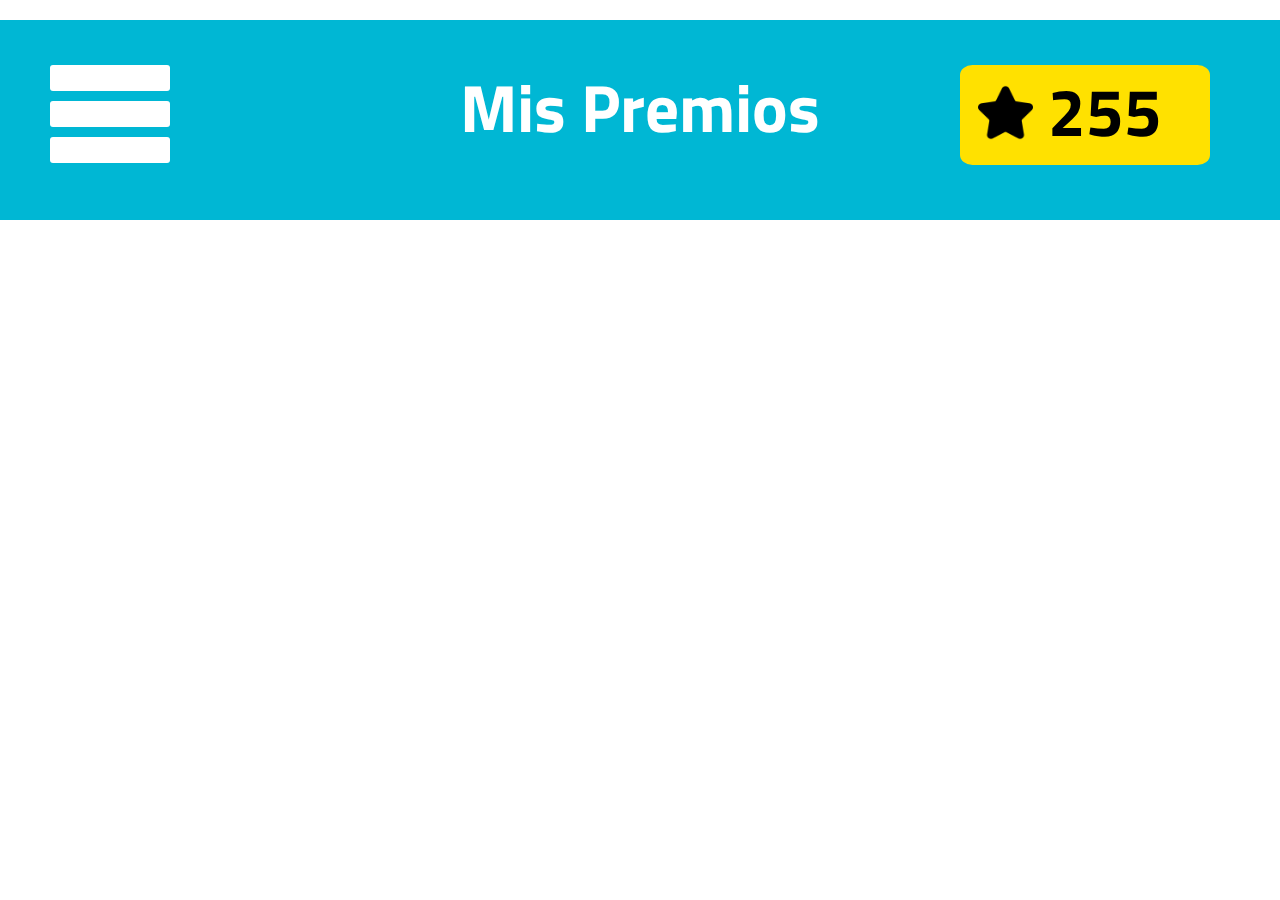
<file: Mis Premios/index.html>
<!DOCTYPE html>
<html lang="en">
<head>
    <meta charset="UTF-8">
    <meta name="viewport" content="width=device-width, initial-scale=1.0">
    <meta http-equiv="X-UA-Compatible" content="ie=edge">
    <link rel="stylesheet" href="main.css">
    <link rel="stylesheet" href="https://maxcdn.bootstrapcdn.com/bootstrap/3.3.7/css/bootstrap.min.css" integrity="sha384-BVYiiSIFeK1dGmJRAkycuHAHRg32OmUcww7on3RYdg4Va+PmSTsz/K68vbdEjh4u" crossorigin="anonymous">
    <link href="https://fonts.googleapis.com/css?family=Titillium+Web:200,200i,300,300i,400,400i,600,600i,700,700i,900" rel="stylesheet">
    <script type="text/javascript" src="../Mis Premios/bower.json"></script>
    <script type="text/javascript" src="../Mis Premios/main.js"></script>
    <script src="https://ajax.googleapis.com/ajax/libs/jquery/3.3.1/jquery.min.js"></script>
    <script src="https://maxcdn.bootstrapcdn.com/bootstrap/3.3.7/js/bootstrap.min.js"></script>
    <title>App Reciclaje</title>
</head>
<body>
    <div class="header" style="background-color: #00b7d4; height: 200px;">
    <h1 class="MisPremios">Mis Premios</h1>
    <div class="Puntos" style="height: 100px; width: 250px;">
        <img src="../Mis Premios/star.png" class="Star" style="height: 80px">
        <h1 class="NumPuntos">255</h1>
    </div>
    <nav role="navigation">
            <div id="menuToggle">
                    <input type="checkbox" />
                    <span></span>
                    <span></span>
                    <span></span>
                    <ul id="menu">
                            <a href="../Retos/index.html"><li>Retos</li></a>
                            <a href="../Mis Retos/index.html"><li> Mis Retos</li></a>
                            <a href="../Premios/index.html"><li>Premios</li></a>
                            <a href="../Mis Premios/index.html"><li>Mis Premios</li></a>
                            <a href="../Perfil/index.html"><li>Perfil</li></a>
                          </ul>
                        </div>
                      </nav>
    </div>

</body>
</html>
</file>
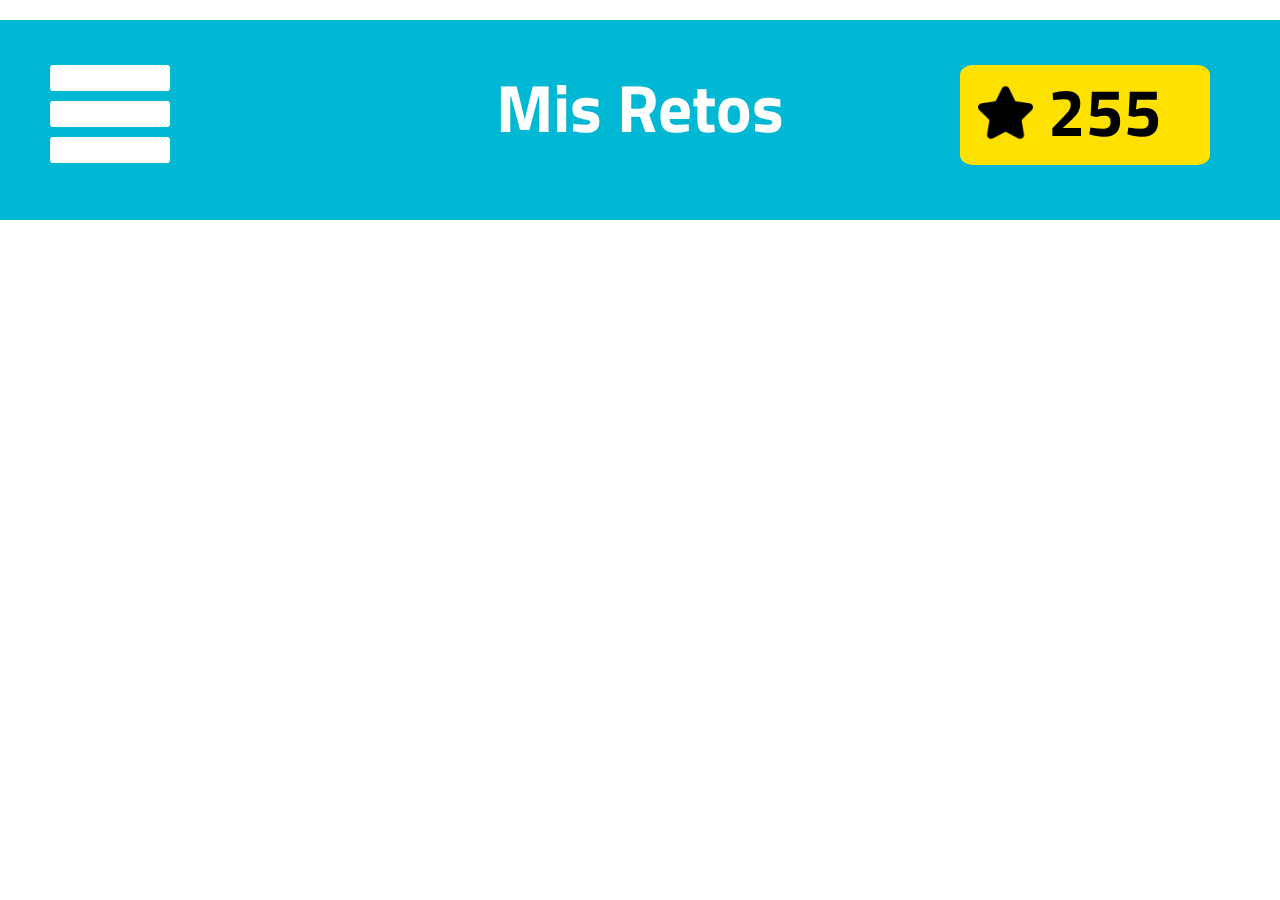
<file: Mis Retos/index.html>
<!DOCTYPE html>
<html lang="en">
<head>
    <meta charset="UTF-8">
    <meta name="viewport" content="width=device-width, initial-scale=1.0">
    <meta http-equiv="X-UA-Compatible" content="ie=edge">
    <link rel="stylesheet" href="main.css">
    <link rel="stylesheet" href="https://maxcdn.bootstrapcdn.com/bootstrap/3.3.7/css/bootstrap.min.css" integrity="sha384-BVYiiSIFeK1dGmJRAkycuHAHRg32OmUcww7on3RYdg4Va+PmSTsz/K68vbdEjh4u" crossorigin="anonymous">
    <link href="https://fonts.googleapis.com/css?family=Titillium+Web:200,200i,300,300i,400,400i,600,600i,700,700i,900" rel="stylesheet">
    <script type="text/javascript" src="../Mis Retos/bower.json"></script>
    <script type="text/javascript" src="../Mis Retos/main.js"></script>
    <script src="https://ajax.googleapis.com/ajax/libs/jquery/3.3.1/jquery.min.js"></script>
    <script src="https://maxcdn.bootstrapcdn.com/bootstrap/3.3.7/js/bootstrap.min.js"></script>
    <title>App Reciclaje</title>
</head>
<body>
    <div class="header" style="background-color: #00b7d4; height: 200px;">
    <h1 class="MisRetos">Mis Retos</h1>
    <div class="Puntos" style="height: 100px; width: 250px;">
        <img src="../Mis Retos/star.png" class="Star" style="height: 80px">
        <h1 class="NumPuntos">255</h1>
    </div>
    <nav role="navigation">
            <div id="menuToggle">
                    <input type="checkbox" />
                    <span></span>
                    <span></span>
                    <span></span>
                    <ul id="menu">
                            <a href="../Retos/index.html"><li>Retos</li></a>
                            <a href="../Mis Retos/index.html"><li> Mis Retos</li></a>
                            <a href="../Premios/index.html"><li>Premios</li></a>
                            <a href="../Mis Premios/index.html"><li>Mis Premios</li></a>
                            <a href="../Perfil/index.html"><li>Perfil</li></a>
                          </ul>
                        </div>
                      </nav>
    </div>

</body>
</html>
</file>
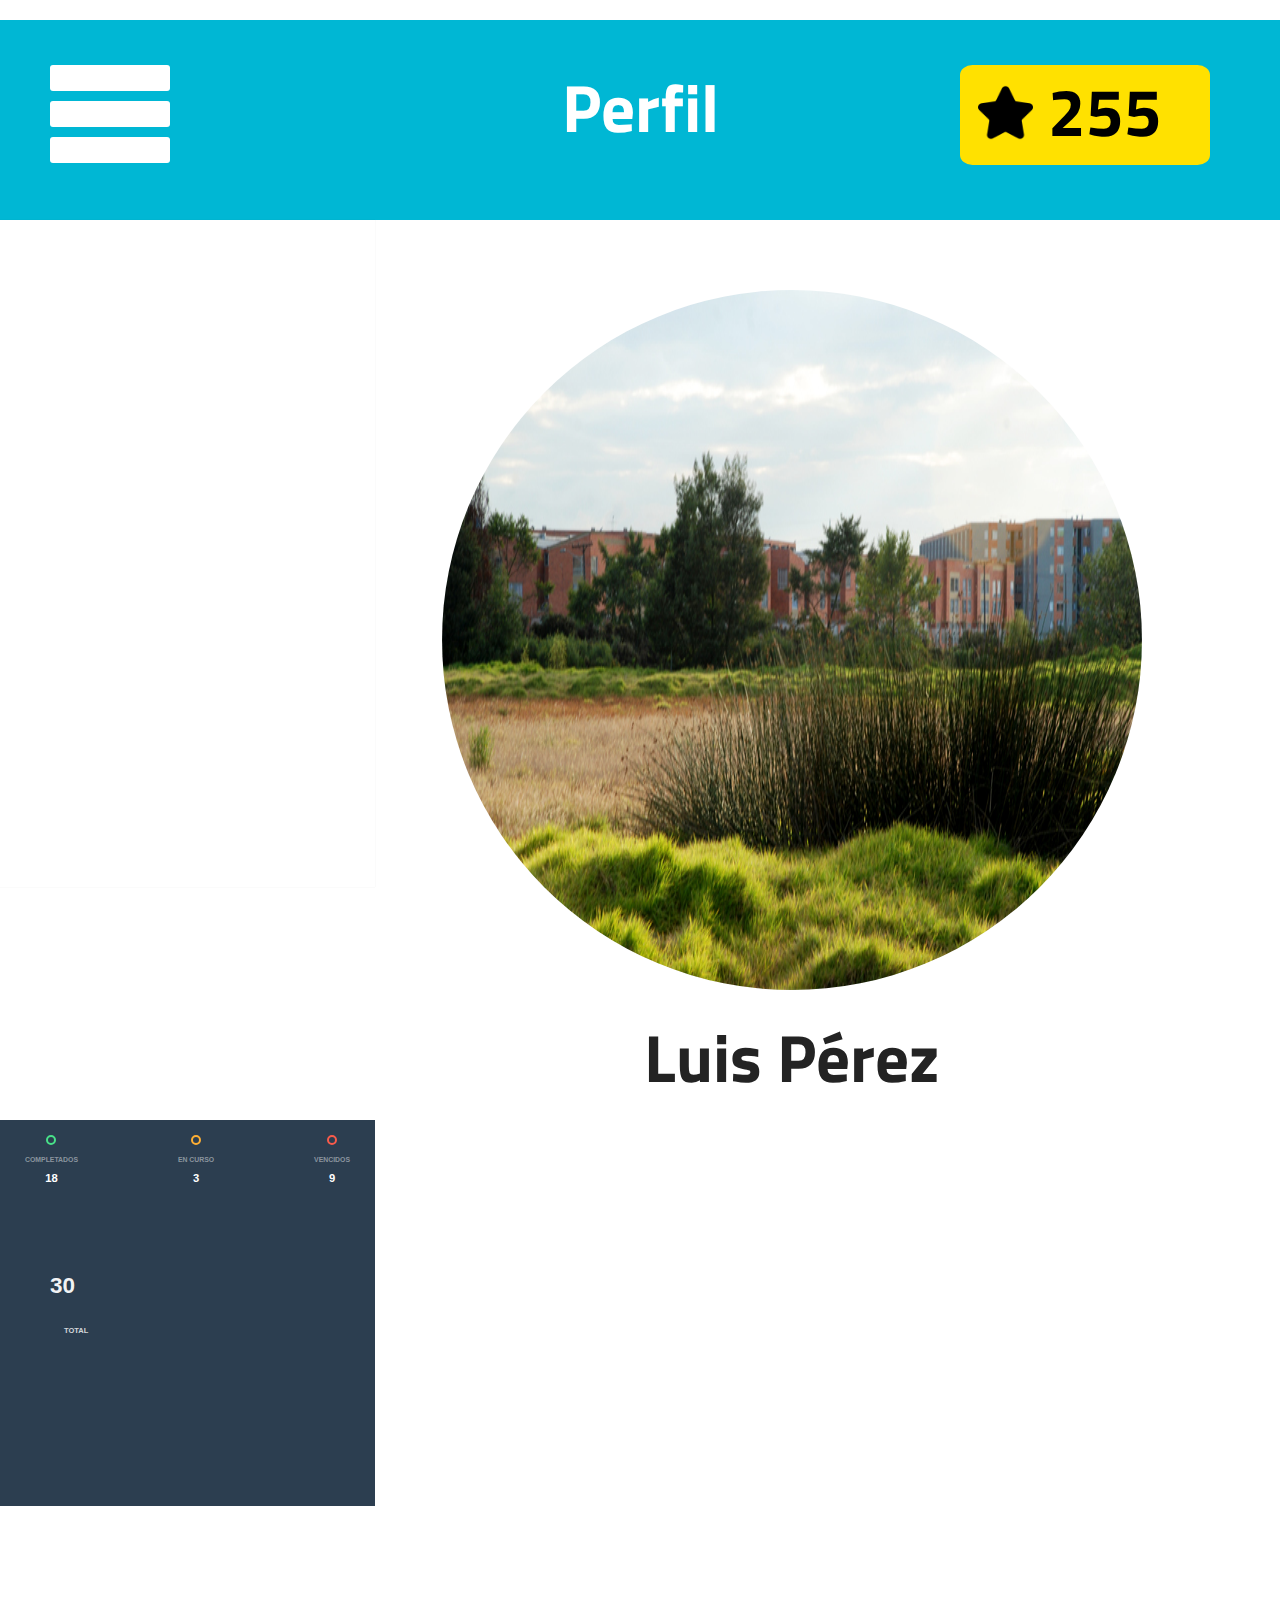
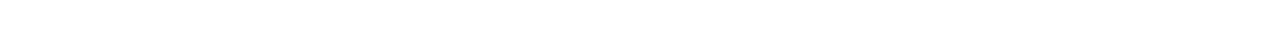
<file: Perfil/index.html>
<!DOCTYPE html>
<html lang="en">
<head>
    <meta charset="UTF-8">
    <meta name="viewport" content="width=device-width, initial-scale=1.0">
    <meta http-equiv="X-UA-Compatible" content="ie=edge">
    <link rel="stylesheet" href="main.css">
    <link rel="stylesheet" href="https://maxcdn.bootstrapcdn.com/bootstrap/3.3.7/css/bootstrap.min.css" integrity="sha384-BVYiiSIFeK1dGmJRAkycuHAHRg32OmUcww7on3RYdg4Va+PmSTsz/K68vbdEjh4u" crossorigin="anonymous">
    <link href="https://fonts.googleapis.com/css?family=Titillium+Web:200,200i,300,300i,400,400i,600,600i,700,700i,900" rel="stylesheet">
    <script type="text/javascript" src="../Perfil/bower.json"></script>
    <script type="text/javascript" src="../Perfil/main.js"></script>
    <script src="https://ajax.googleapis.com/ajax/libs/jquery/3.3.1/jquery.min.js"></script>
    <script src="https://maxcdn.bootstrapcdn.com/bootstrap/3.3.7/js/bootstrap.min.js"></script>
    <title>App Reciclaje</title>
</head>
<body>
    <div class="header" style="background-color: #00b7d4; height: 200px;">
    <h1 class="Perfil">Perfil</h1>
    <div class="Puntos" style="height: 100px; width: 250px;">
        <img src="../Perfil/star.png" class="Star" style="height: 80px">
        <h1 class="NumPuntos">255</h1>
    </div>
    <nav role="navigation">
            <div id="menuToggle">
                    <input type="checkbox" />
                    <span></span>
                    <span></span>
                    <span></span>
                    <ul id="menu">
                            <a href="../Retos/index.html"><li>Retos</li></a>
                            <a href="../Mis Retos/index.html"><li> Mis Retos</li></a>
                            <a href="../Premios/index.html"><li>Premios</li></a>
                            <a href="../Mis Premios/index.html"><li>Mis Premios</li></a>
                            <a href="../Perfil/index.html"><li>Perfil</li></a>
                          </ul>
                        </div>
                      </nav>
    </div>

    <div class="paper">
        <header class="main-header">
            <nav class="nav-bar">
                <a href="#" class="menu">
                    <svg class="icon">
                        <use xlink:href="#icon-menu"></use>
                    </svg>
                </a>
    
    
                <a href="#" class="edit">
                    <svg class="icon">
                        <use xlink:href="#icon-pencil"></use>
                    </svg>
                </a>
            </nav>
    
            <div class="profile-box">
                <img src="../Perfil/Jaboque2G.jpg" class="avatar">
    
                <span class="name">Luis Pérez</span>
    
                <span class="status">¡Esta semana ya llevas 5 retos!</span>
            </div>
        </header>
    
        <div class="home-container">
            <div class="status-bar">
                <div class="item">
                    <span class="circle -green"></span>
                    <span class="status">Completados</span>
                    <span class="number">18</span>
                </div>
    
                <div class="item">
                    <span class="circle -orange"></span>
                    <span class="status">En curso</span>
                    <span class="number">3</span>
                </div>
    
                <div class="item">
                    <span class="circle -red"></span>
                    <span class="status">Vencidos</span>
                    <span class="number">9</span>
                </div>
            </div>
    
            <div class="progress-bar">
                <span class="number">30</span>
                <span class="total">Total</span>
            </div>
    
            <div class="month-slide">
                <a href="#" class="button">
                    <svg class="icon">
                        <use xlink:href="#icon-arrow-left"></use>
                    </svg>
                </a>
    
                <span class="month">FEBRUARY</span>
    
                <a href="#" class="button">
                    <svg class="icon">
                        <use xlink:href="#icon-arrow-right"></use>
                    </svg>
                </a>
            </div>
        </div>
    </div>
    
    <svg style="position: absolute; width: 0; height: 0; overflow: hidden;" version="1.1" xmlns="http://www.w3.org/2000/svg" xmlns:xlink="http://www.w3.org/1999/xlink">
    <defs>
    <symbol id="icon-arrow-right" viewBox="0 0 24 24">
    <title>keyboard_arrow_right</title>
    <path class="path1" d="M8.578 16.359l4.594-4.594-4.594-4.594 1.406-1.406 6 6-6 6z"></path>
    </symbol>
    <symbol id="icon-arrow-left" viewBox="0 0 24 24">
    <title>keyboard_arrow_left</title>
    <path class="path1" d="M15.422 16.078l-1.406 1.406-6-6 6-6 1.406 1.406-4.594 4.594z"></path>
    </symbol>
    <symbol id="icon-menu" viewBox="0 0 24 24">
    <title>menu</title>
    <path class="path1" d="M3 5h18q0.414 0 0.707 0.293t0.293 0.707-0.293 0.707-0.707 0.293h-18q-0.414 0-0.707-0.293t-0.293-0.707 0.293-0.707 0.707-0.293zM3 17h18q0.414 0 0.707 0.293t0.293 0.707-0.293 0.707-0.707 0.293h-18q-0.414 0-0.707-0.293t-0.293-0.707 0.293-0.707 0.707-0.293zM3 11h18q0.414 0 0.707 0.293t0.293 0.707-0.293 0.707-0.707 0.293h-18q-0.414 0-0.707-0.293t-0.293-0.707 0.293-0.707 0.707-0.293z"></path>
    </symbol>
    <symbol id="icon-pencil" viewBox="0 0 16 16">
    <title>pencil</title>
    <path class="path1" d="M13.5 0c1.381 0 2.5 1.119 2.5 2.5 0 0.563-0.186 1.082-0.5 1.5l-1 1-3.5-3.5 1-1c0.418-0.314 0.937-0.5 1.5-0.5zM1 11.5l-1 4.5 4.5-1 9.25-9.25-3.5-3.5-9.25 9.25zM11.181 5.681l-7 7-0.862-0.862 7-7 0.862 0.862z"></path>
    </symbol>
    </defs>
    </svg>
        
       
</div>
</body>
</html>
</file>
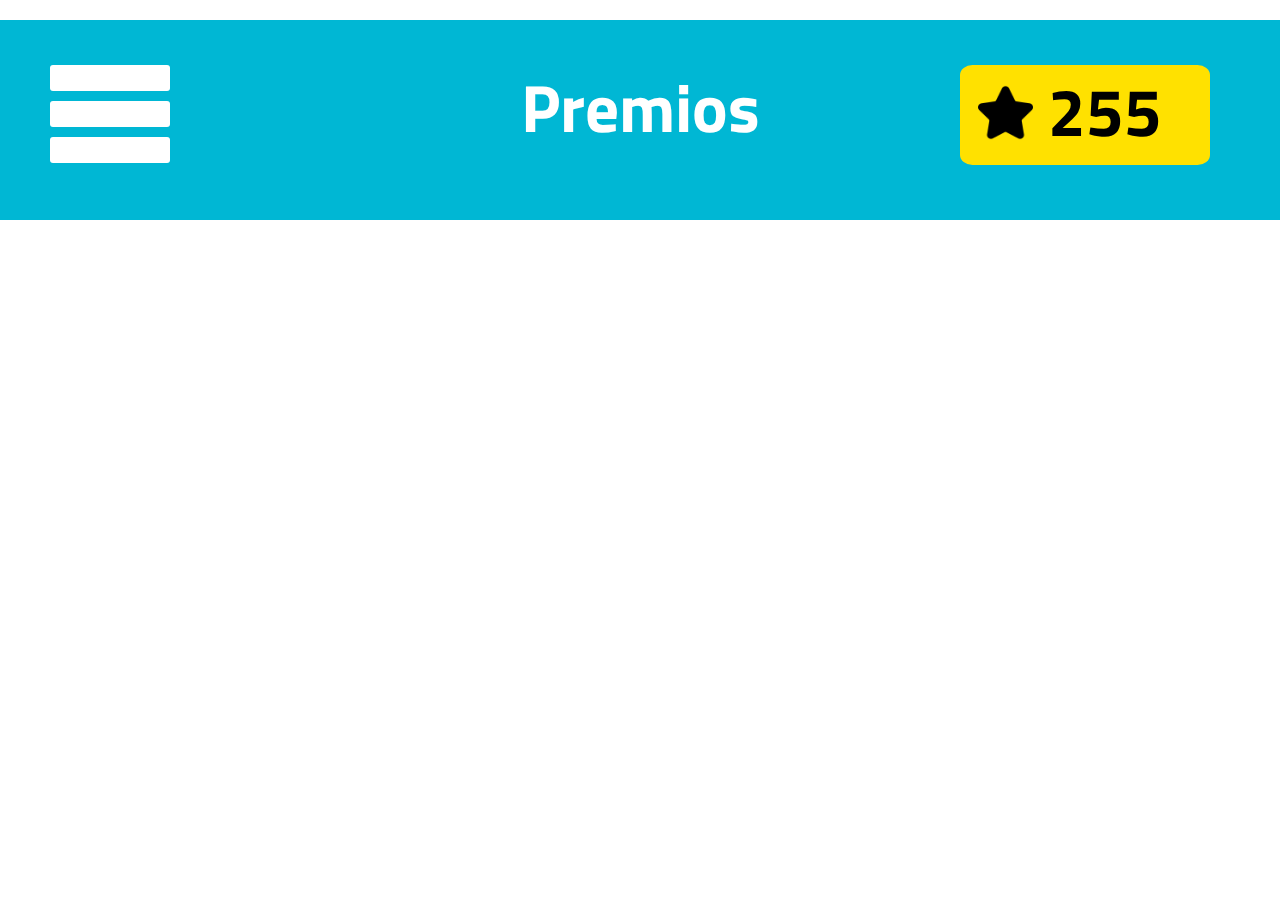
<file: Premios/index.html>
<!DOCTYPE html>
<html lang="en">
<head>
    <meta charset="UTF-8">
    <meta name="viewport" content="width=device-width, initial-scale=1.0">
    <meta http-equiv="X-UA-Compatible" content="ie=edge">
    <link rel="stylesheet" href="main.css">
    <link rel="stylesheet" href="https://maxcdn.bootstrapcdn.com/bootstrap/3.3.7/css/bootstrap.min.css" integrity="sha384-BVYiiSIFeK1dGmJRAkycuHAHRg32OmUcww7on3RYdg4Va+PmSTsz/K68vbdEjh4u" crossorigin="anonymous">
    <link href="https://fonts.googleapis.com/css?family=Titillium+Web:200,200i,300,300i,400,400i,600,600i,700,700i,900" rel="stylesheet">
    <script type="text/javascript" src="../Premios/bower.json"></script>
    <script type="text/javascript" src="../Premios/main.js"></script>
    <script src="https://ajax.googleapis.com/ajax/libs/jquery/3.3.1/jquery.min.js"></script>
    <script src="https://maxcdn.bootstrapcdn.com/bootstrap/3.3.7/js/bootstrap.min.js"></script>
    <title>App Reciclaje</title>
</head>
<body>
    <div class="header" style="background-color: #00b7d4; height: 200px;">
    <h1 class="Premios">Premios</h1>
    <div class="Puntos" style="height: 100px; width: 250px;">
        <img src="../Premios/star.png" class="Star" style="height: 80px">
        <h1 class="NumPuntos">255</h1>
    </div>
    <nav role="navigation">
            <div id="menuToggle">
                    <input type="checkbox" />
                    <span></span>
                    <span></span>
                    <span></span>
                    <ul id="menu">
                            <a href="../Retos/index.html"><li>Retos</li></a>
                            <a href="../Mis Retos/index.html"><li> Mis Retos</li></a>
                            <a href="../Premios/index.html"><li>Premios</li></a>
                            <a href="../Mis Premios/index.html"><li>Mis Premios</li></a>
                            <a href="../Perfil/index.html"><li>Perfil</li></a>
                          </ul>
                        </div>
                      </nav>
    </div>

</body>
</html>
</file>
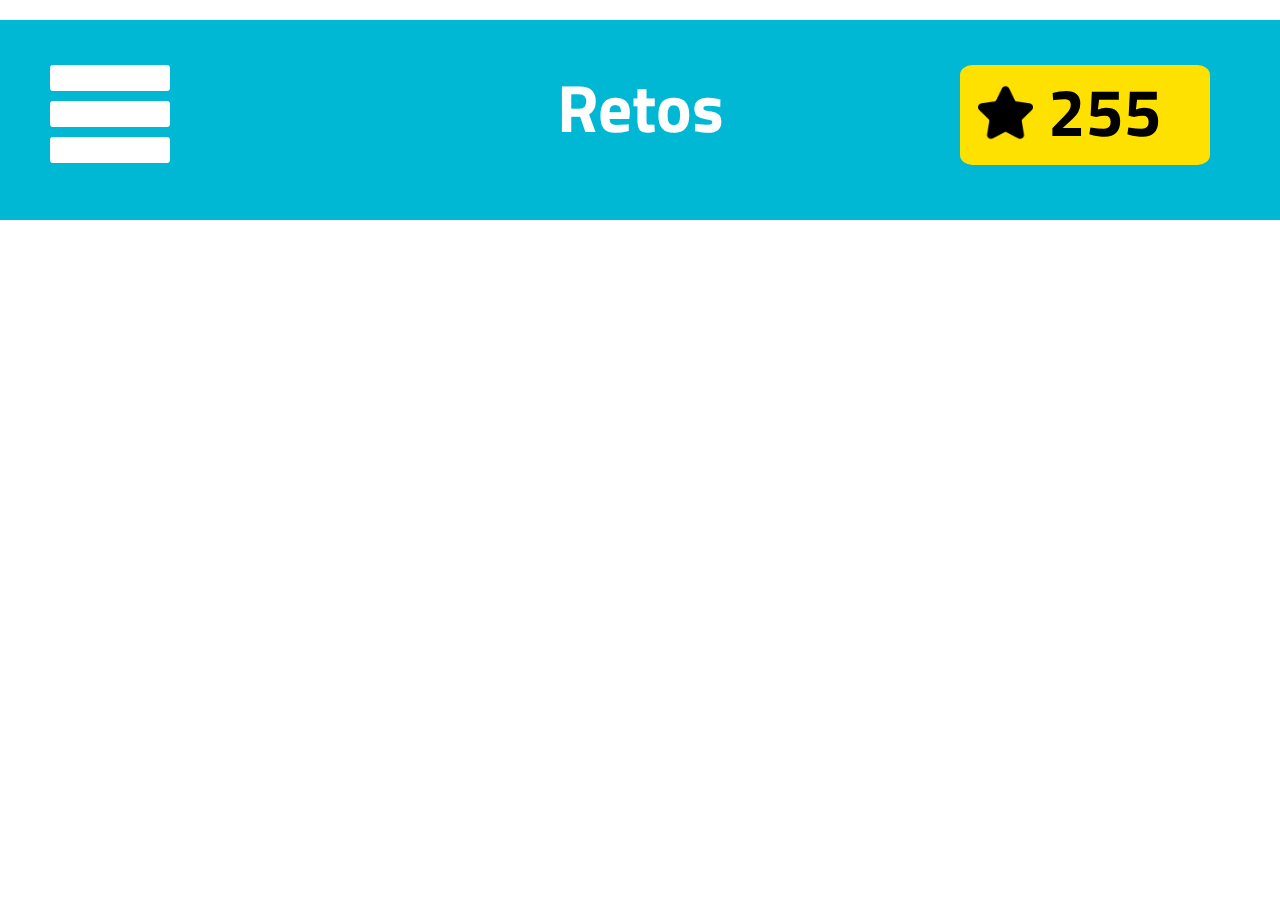
<file: Retos/index.html>
<!DOCTYPE html>
<html lang="en">
<head>
    <meta charset="UTF-8">
    <meta name="viewport" content="width=device-width, initial-scale=1.0">
    <meta http-equiv="X-UA-Compatible" content="ie=edge">
    <link rel="stylesheet" href="main.css">
    <link rel="stylesheet" href="https://maxcdn.bootstrapcdn.com/bootstrap/3.3.7/css/bootstrap.min.css" integrity="sha384-BVYiiSIFeK1dGmJRAkycuHAHRg32OmUcww7on3RYdg4Va+PmSTsz/K68vbdEjh4u" crossorigin="anonymous">
    <link href="https://fonts.googleapis.com/css?family=Titillium+Web:200,200i,300,300i,400,400i,600,600i,700,700i,900" rel="stylesheet">
    <script type="text/javascript" src="../Retos/bower.json"></script>
    <script type="text/javascript" src="../Retos/main.js"></script>
    <script src="https://ajax.googleapis.com/ajax/libs/jquery/3.3.1/jquery.min.js"></script>
    <script src="https://maxcdn.bootstrapcdn.com/bootstrap/3.3.7/js/bootstrap.min.js"></script>
    <title>App Reciclaje</title>
</head>
<body>
    <div class="header" style="background-color: #00b7d4; height: 200px;">
    <h1 class="Retos">Retos</h1>
    <div class="Puntos" style="height: 100px; width: 250px;">
        <img src="../Retos/star.png" class="Star" style="height: 80px">
        <h1 class="NumPuntos">255</h1>
    </div>
    <nav role="navigation">
            <div id="menuToggle">
                    <input type="checkbox" />
                    <span></span>
                    <span></span>
                    <span></span>
                    <ul id="menu">
                            <a href="../Retos/index.html"><li>Retos</li></a>
                            <a href="../Mis Retos/index.html"><li> Mis Retos</li></a>
                            <a href="../Premios/index.html"><li>Premios</li></a>
                            <a href="../Mis Premios/index.html"><li>Mis Premios</li></a>
                            <a href="../Perfil/index.html"><li>Perfil</li></a>
                          </ul>
                        </div>
                      </nav>
    </div>

</body>
</html>
</file>
<file: Mis Premios/main.css>
.MisPremios {
    font-family: 'Titillium Web', sans-serif;
    font-weight: bold;
    text-align: center;
    color: white;
    font-size: 50pt;
    position: relative;
    vertical-align: super;
    padding-top: 4%;
}

.Puntos {
    border-top-right-radius: 5% 10%;
    border-top-left-radius: 5% 10%;
    border-bottom-right-radius: 5% 10%;
    border-bottom-left-radius: 5% 10%;
    background-color: #ffe100;
    position: relative;
    vertical-align: super;
    left: 75%;
    bottom: 45%;
}

.Star {
    position: relative;
    left: 7%;
    padding-top: 10%;
    bottom: 5px;
}

.NumPuntos {
    font-family: 'Titillium Web', sans-serif;
    font-weight: Bold;
    color: black;
    font-size: 50pt;
    position: relative;
    left: 35%;
    bottom: 90%;
}

body
{
  margin: 0;
  padding: 0;
  background: #232323;
  color: #cdcdcd;
  font-family: 'Titillium Web', sans-serif;
  font-weight: bold;
}

a
{
  text-decoration: none;
  color: #191919;
  
  transition: color 0.3s ease;
}

a:hover
{
  color: tomato;
}

#menuToggle
{
  display: block;
  position: relative;
  bottom: 150px;
  left: 50px;
  
  z-index: 1;
  
  -webkit-user-select: none;
  user-select: none;
}

#menuToggle input
{
  display: block;
  width: 60px;
  height: 52px;
  position: absolute;
  top: -7px;
  left: -5px;
  
  cursor: pointer;
  
  opacity: 0; /* hide this */
  z-index: 2; /* and place it over the hamburger */
  
  -webkit-touch-callout: none;
}


#menuToggle span
{
  display: block;
  width: 120px;
  height: 26px;
  margin-bottom: 10px;
  position: relative;
  bottom: 40px;
  
  background: white;
  border-radius: 3px;
  
  z-index: 1;
  
  transform-origin: 4px 0px;
  
  transition: transform 0.5s cubic-bezier(0.77,0.2,0.05,1.0),
              background 0.5s cubic-bezier(0.77,0.2,0.05,1.0),
              opacity 0.55s ease;
}

#menuToggle span:first-child
{
  transform-origin: 0% 0%;
}

#menuToggle span:nth-last-child(2)
{
  transform-origin: 0% 100%;
}

/* 
 * Transform all the slices of hamburger
 * into a crossmark.
 */
#menuToggle input:checked ~ span
{
  opacity: 1;
  transform: rotate(45deg) translate(-2px, -1px);
  background: #191919;
}

/*
 * But let's hide the middle one.
 */
#menuToggle input:checked ~ span:nth-last-child(3)
{
  opacity: 0;
  transform: rotate(0deg) scale(0.2, 0.2);
}

/*
 * Ohyeah and the last one should go the other direction
 */
#menuToggle input:checked ~ span:nth-last-child(2)
{
  transform: rotate(-45deg) translate(0, -1px);
}

/*
 * Make this absolute positioned
 * at the top left of the screen
 */
#menu
{
  position: absolute;
  width: 320px;
  margin: -100px 0 0 -50px;
  padding: 50px;
  padding-top: 125px;
  
  background: #00b7d4;
  opacity: 0.9;
  list-style-type: none;
  -webkit-font-smoothing: antialiased;
  /* to stop flickering of text in safari */
  
  transform-origin: 0% 0%;
  transform: translate(-100%, 0);
  
  transition: transform 0.5s cubic-bezier(0.77,0.2,0.05,1.0);
}

#menu li
{
  padding: 10px 0;
  font-size: 22px;
  font-family: 'Titillium Web', sans-serif;
  color: white;
  font-size-adjust: inherit;
  font-size: 30pt;
  text-decoration: none;
}

/*
 * And let's slide it in from the left
 */
#menuToggle input:checked ~ ul
{
  transform: none;
}
</file>
<file: Mis Retos/main.css>
.MisRetos {
    font-family: 'Titillium Web', sans-serif;
    font-weight: bold;
    text-align: center;
    color: white;
    font-size: 50pt;
    position: relative;
    vertical-align: super;
    padding-top: 4%;
}

.Puntos {
    border-top-right-radius: 5% 10%;
    border-top-left-radius: 5% 10%;
    border-bottom-right-radius: 5% 10%;
    border-bottom-left-radius: 5% 10%;
    background-color: #ffe100;
    position: relative;
    vertical-align: super;
    left: 75%;
    bottom: 45%;
}

.Star {
    position: relative;
    left: 7%;
    padding-top: 10%;
    bottom: 5px;
}

.NumPuntos {
    font-family: 'Titillium Web', sans-serif;
    font-weight: Bold;
    color: black;
    font-size: 50pt;
    position: relative;
    left: 35%;
    bottom: 90%;
}

body
{
  margin: 0;
  padding: 0;
  background: #232323;
  color: #cdcdcd;
  font-family: 'Titillium Web', sans-serif;
  font-weight: bold;
}

a
{
  text-decoration: none;
  color: #191919;
  
  transition: color 0.3s ease;
}

a:hover
{
  color: tomato;
}

#menuToggle
{
  display: block;
  position: relative;
  bottom: 150px;
  left: 50px;
  
  z-index: 1;
  
  -webkit-user-select: none;
  user-select: none;
}

#menuToggle input
{
  display: block;
  width: 60px;
  height: 52px;
  position: absolute;
  top: -7px;
  left: -5px;
  
  cursor: pointer;
  
  opacity: 0; /* hide this */
  z-index: 2; /* and place it over the hamburger */
  
  -webkit-touch-callout: none;
}


#menuToggle span
{
  display: block;
  width: 120px;
  height: 26px;
  margin-bottom: 10px;
  position: relative;
  bottom: 40px;
  
  background: white;
  border-radius: 3px;
  
  z-index: 1;
  
  transform-origin: 4px 0px;
  
  transition: transform 0.5s cubic-bezier(0.77,0.2,0.05,1.0),
              background 0.5s cubic-bezier(0.77,0.2,0.05,1.0),
              opacity 0.55s ease;
}

#menuToggle span:first-child
{
  transform-origin: 0% 0%;
}

#menuToggle span:nth-last-child(2)
{
  transform-origin: 0% 100%;
}

/* 
 * Transform all the slices of hamburger
 * into a crossmark.
 */
#menuToggle input:checked ~ span
{
  opacity: 1;
  transform: rotate(45deg) translate(-2px, -1px);
  background: white;
}

/*
 * But let's hide the middle one.
 */
#menuToggle input:checked ~ span:nth-last-child(3)
{
  opacity: 0;
  transform: rotate(0deg) scale(0.2, 0.2);
}

/*
 * Ohyeah and the last one should go the other direction
 */
#menuToggle input:checked ~ span:nth-last-child(2)
{
  transform: rotate(-45deg) translate(0, -1px);
}

/*
 * Make this absolute positioned
 * at the top left of the screen
 */
#menu
{
  position: absolute;
  width: 320px;
  margin: -100px 0 0 -50px;
  padding: 50px;
  padding-top: 125px;
  
  background: #00b7d4;
  opacity: 0.9;
  list-style-type: none;
  -webkit-font-smoothing: antialiased;
  /* to stop flickering of text in safari */
  
  transform-origin: 0% 0%;
  transform: translate(-100%, 0);
  
  transition: transform 0.5s cubic-bezier(0.77,0.2,0.05,1.0);
}

#menu li
{
  padding: 10px 0;
  font-size: 22px;
  font-family: 'Titillium Web', sans-serif;
  color: white;
  font-size-adjust: inherit;
  font-size: 30pt;
  text-decoration: none;
}

/*
 * And let's slide it in from the left
 */
#menuToggle input:checked ~ ul
{
  transform: none;
}
</file>
<file: Perfil/main.css>
.Perfil {
    font-family: 'Titillium Web', sans-serif;
    font-weight: bold;
    text-align: center;
    color: white;
    font-size: 50pt;
    position: relative;
    vertical-align: super;
    padding-top: 4%;
}

.Puntos {
    border-top-right-radius: 5% 10%;
    border-top-left-radius: 5% 10%;
    border-bottom-right-radius: 5% 10%;
    border-bottom-left-radius: 5% 10%;
    background-color: #ffe100;
    position: relative;
    vertical-align: super;
    left: 75%;
    bottom: 45%;
}

.Star {
    position: relative;
    left: 7%;
    padding-top: 10%;
    bottom: 5px;
}

.NumPuntos {
    font-family: 'Titillium Web', sans-serif;
    font-weight: Bold;
    color: black;
    font-size: 50pt;
    position: relative;
    left: 35%;
    bottom: 90%;
}

body
{
  margin: 0;
  padding: 0;
  background: #232323;
  color: #cdcdcd;
  font-family: 'Titillium Web', sans-serif;
  font-weight: bold;
}

a
{
  text-decoration: none;
  color: #191919;
  
  transition: color 0.3s ease;
}

a:hover
{
  color: tomato;
}

#menuToggle
{
  display: block;
  position: relative;
  bottom: 150px;
  left: 50px;
  
  z-index: 1;
  
  -webkit-user-select: none;
  user-select: none;
}

#menuToggle input
{
  display: block;
  width: 60px;
  height: 52px;
  position: absolute;
  top: -7px;
  left: -5px;
  
  cursor: pointer;
  
  opacity: 0; /* hide this */
  z-index: 2; /* and place it over the hamburger */
  
  -webkit-touch-callout: none;
}


#menuToggle span
{
  display: block;
  width: 120px;
  height: 26px;
  margin-bottom: 10px;
  position: relative;
  bottom: 40px;
  
  background: white;
  border-radius: 3px;
  
  z-index: 1;
  
  transform-origin: 4px 0px;
  
  transition: transform 0.5s cubic-bezier(0.77,0.2,0.05,1.0),
              background 0.5s cubic-bezier(0.77,0.2,0.05,1.0),
              opacity 0.55s ease;
}

#menuToggle span:first-child
{
  transform-origin: 0% 0%;
}

#menuToggle span:nth-last-child(2)
{
  transform-origin: 0% 100%;
}

/* 
 * Transform all the slices of hamburger
 * into a crossmark.
 */
#menuToggle input:checked ~ span
{
  opacity: 1;
  transform: rotate(45deg) translate(-2px, -1px);
  background: white;
}

/*
 * But let's hide the middle one.
 */
#menuToggle input:checked ~ span:nth-last-child(3)
{
  opacity: 0;
  transform: rotate(0deg) scale(0.2, 0.2);
}

/*
 * Ohyeah and the last one should go the other direction
 */
#menuToggle input:checked ~ span:nth-last-child(2)
{
  transform: rotate(-45deg) translate(0, -1px);
}

/*
 * Make this absolute positioned
 * at the top left of the screen
 */
#menu
{
  position: absolute;
  width: 320px;
  margin: -100px 0 0 -50px;
  padding: 50px;
  padding-top: 125px;
  
  background: #00b7d4;
  opacity: 0.9;
  list-style-type: none;
  -webkit-font-smoothing: antialiased;
  /* to stop flickering of text in safari */
  
  transform-origin: 0% 0%;
  transform: translate(-100%, 0);
  
  transition: transform 0.5s cubic-bezier(0.77,0.2,0.05,1.0);
}

#menu li
{
  padding: 10px 0;
  font-size: 22px;
  font-family: 'Titillium Web', sans-serif;
  color: white;
  font-size-adjust: inherit;
  font-size: 30pt;
  text-decoration: none;
}

/*
 * And let's slide it in from the left
 */
#menuToggle input:checked ~ ul
{
  transform: none;
}

.icon {
  display: inline-block;
  width: 25px;
  height: 25px;
}

* {
  box-sizing: border-box;
}

.paper {
  width: 375px;
  height: 667px;
  background: #fff;
  box-shadow: 0 0px 1px rgba(0,0,0,0.1);
  position: relative;
}
.main-header {
  height: 900px;
  width: 1583px;
  color: rgba(255,255,255,0.9);
}
.nav-bar {
  padding: 20px 20px;
  display: flex;
  align-items: center;
  justify-content: space-between;
  height: 60px;
}
.nav-bar > .menu,
.nav-bar > .edit {
  fill: rgba(255,255,255,0.8);
}

.profile-box {
  display: flex;
  flex-direction: column;
  align-items: center;
  text-align: center;
  width: 100%;
  margin: 0 auto;
}
.profile-box > .avatar {
  margin: 10px 0;
  height: 700px;
  width: 700px;
  border-radius: 50%;
}
.profile-box > .name {
  font-size: 50pt;
  font-family: 'Titillium Web', sans-serif;
  margin: 10px;
  font-weight: bold;
  color: #232323;
}
.profile-box > .status {
  font-size: 0.875rem;
}
.home-container {
  height: 386px;
  background: #2c3e50;
}
.status-bar {
  display: flex;
  align-items: center;
  padding: 10px 20px;
  justify-content: space-between;
}
.status-bar > .item {
  display: flex;
  flex-direction: column;
  align-items: center;
}
.status-bar > .item > .circle {
  display: block;
  width: 10px;
  height: 10px;
  margin: 5px;
  border-radius: 50px;
}
.status-bar > .item > .circle.-green {
  border: 2px solid #48e289;
}
.status-bar > .item > .circle.-orange {
  border: 2px solid #feaf33;
}
.status-bar > .item > .circle.-red {
  border: 2px solid #f95b4b;
}
.status-bar > .item > .status {
  margin: 5px;
  color: rgba(255,255,255,0.45);
  font-size: 0.688rem;
  font-weight: bold;
  text-transform: uppercase;
}
.status-bar > .item > .number {
  font-size: 1.125rem;
  color: #fff;
}
.progress-bar {
  width: 160px;
  height: 160px;
  margin: 30px auto;
  border-radius: 50%;
  position: relative;
}
.progress-bar:before {
  content: '';
  position: absolute;
  top: 4px;
  left: 4px;
  width: 95%;
  height: 95%;
  border-radius: 50%;
  background: #2c3e50;
}
.progress-bar:after {
  content: '';
  display: inline-block;
  width: 100%;
  height: 100%;
  border-radius: 50%;
  background-image: linear-gradient(-76deg, #48e289 60%, transparent 40%, transparent), linear-gradient(240deg, #f95b4b 50%, #feaf33 50%, #feaf33);
}
.progress-bar > .number {
  position: absolute;
  top: 50px;
  left: 50px;
  font-size: 2.25rem;
  color: rgba(255,255,255,0.95);
}
.progress-bar > .total {
  position: absolute;
  top: 95px;
  left: 64px;
  font-size: 0.75rem;
  color: rgba(255,255,255,0.8);
  text-transform: uppercase;
}
.month-slide {
  position: absolute;
  bottom: 0;
  width: 375px;
  padding: 20px;
  display: flex;
  justify-content: space-between;
  align-items: center;
}
.month-slide > .button {
  fill: rgba(255,255,255,0.6);
}
.month-slide > .month {
  font-size: 0.813rem;
  color: rgba(255,255,255,0.6);
}
</file>
<file: Premios/main.css>
.Premios {
    font-family: 'Titillium Web', sans-serif;
    font-weight: bold;
    text-align: center;
    color: white;
    font-size: 50pt;
    position: relative;
    vertical-align: super;
    padding-top: 4%;
}

.Puntos {
    border-top-right-radius: 5% 10%;
    border-top-left-radius: 5% 10%;
    border-bottom-right-radius: 5% 10%;
    border-bottom-left-radius: 5% 10%;
    background-color: #ffe100;
    position: relative;
    vertical-align: super;
    left: 75%;
    bottom: 45%;
}

.Star {
    position: relative;
    left: 7%;
    padding-top: 10%;
    bottom: 5px;
}

.NumPuntos {
    font-family: 'Titillium Web', sans-serif;
    font-weight: Bold;
    color: black;
    font-size: 50pt;
    position: relative;
    left: 35%;
    bottom: 90%;
}

body
{
  margin: 0;
  padding: 0;
  background: #232323;
  color: #cdcdcd;
  font-family: 'Titillium Web', sans-serif;
  font-weight: bold;
}

a
{
  text-decoration: none;
  color: #191919;
  
  transition: color 0.3s ease;
}

a:hover
{
  color: tomato;
}

#menuToggle
{
  display: block;
  position: relative;
  bottom: 150px;
  left: 50px;
  
  z-index: 1;
  
  -webkit-user-select: none;
  user-select: none;
}

#menuToggle input
{
  display: block;
  width: 60px;
  height: 52px;
  position: absolute;
  top: -7px;
  left: -5px;
  
  cursor: pointer;
  
  opacity: 0; /* hide this */
  z-index: 2; /* and place it over the hamburger */
  
  -webkit-touch-callout: none;
}


#menuToggle span
{
  display: block;
  width: 120px;
  height: 26px;
  margin-bottom: 10px;
  position: relative;
  bottom: 40px;
  
  background: white;
  border-radius: 3px;
  
  z-index: 1;
  
  transform-origin: 4px 0px;
  
  transition: transform 0.5s cubic-bezier(0.77,0.2,0.05,1.0),
              background 0.5s cubic-bezier(0.77,0.2,0.05,1.0),
              opacity 0.55s ease;
}

#menuToggle span:first-child
{
  transform-origin: 0% 0%;
}

#menuToggle span:nth-last-child(2)
{
  transform-origin: 0% 100%;
}

/* 
 * Transform all the slices of hamburger
 * into a crossmark.
 */
#menuToggle input:checked ~ span
{
  opacity: 1;
  transform: rotate(45deg) translate(-2px, -1px);
  background: white;
}

/*
 * But let's hide the middle one.
 */
#menuToggle input:checked ~ span:nth-last-child(3)
{
  opacity: 0;
  transform: rotate(0deg) scale(0.2, 0.2);
}

/*
 * Ohyeah and the last one should go the other direction
 */
#menuToggle input:checked ~ span:nth-last-child(2)
{
  transform: rotate(-45deg) translate(0, -1px);
}

/*
 * Make this absolute positioned
 * at the top left of the screen
 */
#menu
{
  position: absolute;
  width: 320px;
  margin: -100px 0 0 -50px;
  padding: 50px;
  padding-top: 125px;
  
  background: #00b7d4;
  opacity: 0.9;
  list-style-type: none;
  -webkit-font-smoothing: antialiased;
  /* to stop flickering of text in safari */
  
  transform-origin: 0% 0%;
  transform: translate(-100%, 0);
  
  transition: transform 0.5s cubic-bezier(0.77,0.2,0.05,1.0);
}

#menu li
{
  padding: 10px 0;
  font-size: 22px;
  font-family: 'Titillium Web', sans-serif;
  color: white;
  font-size-adjust: inherit;
  font-size: 30pt;
  text-decoration: none;
}

/*
 * And let's slide it in from the left
 */
#menuToggle input:checked ~ ul
{
  transform: none;
}
</file>
<file: Retos/main.css>
.Retos {
    font-family: 'Titillium Web', sans-serif;
    font-weight: bold;
    text-align: center;
    color: white;
    font-size: 50pt;
    position: relative;
    vertical-align: super;
    padding-top: 4%;
}

.Puntos {
    border-top-right-radius: 5% 10%;
    border-top-left-radius: 5% 10%;
    border-bottom-right-radius: 5% 10%;
    border-bottom-left-radius: 5% 10%;
    background-color: #ffe100;
    position: relative;
    vertical-align: super;
    left: 75%;
    bottom: 45%;
}

.Star {
    position: relative;
    left: 7%;
    padding-top: 10%;
    bottom: 5px;
}

.NumPuntos {
    font-family: 'Titillium Web', sans-serif;
    font-weight: Bold;
    color: black;
    font-size: 50pt;
    position: relative;
    left: 35%;
    bottom: 90%;
}

body
{
  margin: 0;
  padding: 0;
  background: #232323;
  color: #cdcdcd;
  font-family: 'Titillium Web', sans-serif;
  font-weight: bold;
}

a
{
  text-decoration: none;
  color: #191919;
  
  transition: color 0.3s ease;
}

a:hover
{
  color: tomato;
}

#menuToggle
{
  display: block;
  position: relative;
  bottom: 150px;
  left: 50px;
  
  z-index: 1;
  
  -webkit-user-select: none;
  user-select: none;
}

#menuToggle input
{
  display: block;
  width: 60px;
  height: 52px;
  position: absolute;
  top: -7px;
  left: -5px;
  
  cursor: pointer;
  
  opacity: 0; /* hide this */
  z-index: 2; /* and place it over the hamburger */
  
  -webkit-touch-callout: none;
}


#menuToggle span
{
  display: block;
  width: 120px;
  height: 26px;
  margin-bottom: 10px;
  position: relative;
  bottom: 40px;
  
  background: white;
  border-radius: 3px;
  
  z-index: 1;
  
  transform-origin: 4px 0px;
  
  transition: transform 0.5s cubic-bezier(0.77,0.2,0.05,1.0),
              background 0.5s cubic-bezier(0.77,0.2,0.05,1.0),
              opacity 0.55s ease;
}

#menuToggle span:first-child
{
  transform-origin: 0% 0%;
}

#menuToggle span:nth-last-child(2)
{
  transform-origin: 0% 100%;
}

/* 
 * Transform all the slices of hamburger
 * into a crossmark.
 */
#menuToggle input:checked ~ span
{
  opacity: 1;
  transform: rotate(45deg) translate(-2px, -1px);
  background: white;
}

/*
 * But let's hide the middle one.
 */
#menuToggle input:checked ~ span:nth-last-child(3)
{
  opacity: 0;
  transform: rotate(0deg) scale(0.2, 0.2);
}

/*
 * Ohyeah and the last one should go the other direction
 */
#menuToggle input:checked ~ span:nth-last-child(2)
{
  transform: rotate(-45deg) translate(0, -1px);
}

/*
 * Make this absolute positioned
 * at the top left of the screen
 */
#menu
{
  position: absolute;
  width: 320px;
  margin: -100px 0 0 -50px;
  padding: 50px;
  padding-top: 125px;
  
  background: #00b7d4;
  opacity: 0.9;
  list-style-type: none;
  -webkit-font-smoothing: antialiased;
  /* to stop flickering of text in safari */
  
  transform-origin: 0% 0%;
  transform: translate(-100%, 0);
  
  transition: transform 0.5s cubic-bezier(0.77,0.2,0.05,1.0);
}

#menu li
{
  padding: 10px 0;
  font-size: 22px;
  font-family: 'Titillium Web', sans-serif;
  color: white;
  font-size-adjust: inherit;
  font-size: 30pt;
  text-decoration: none;
}

/*
 * And let's slide it in from the left
 */
#menuToggle input:checked ~ ul
{
  transform: none;
}
</file>
